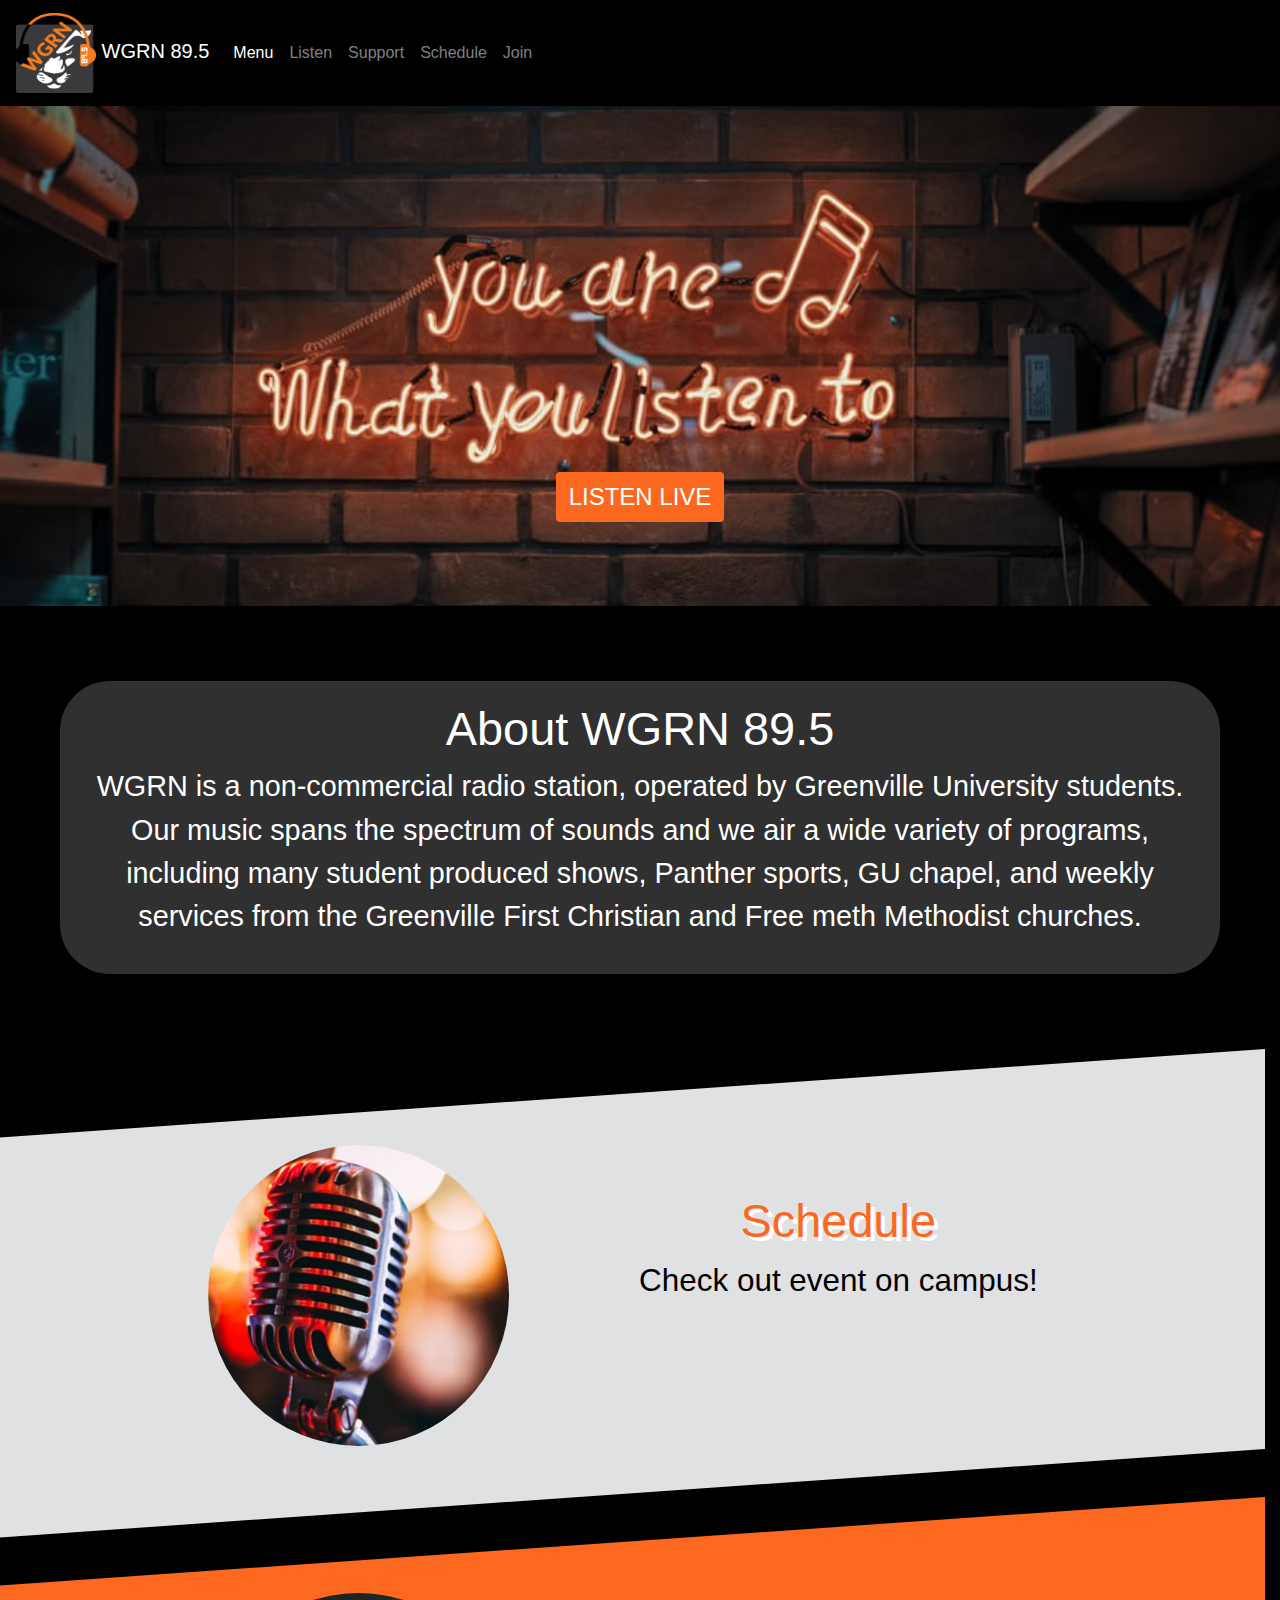
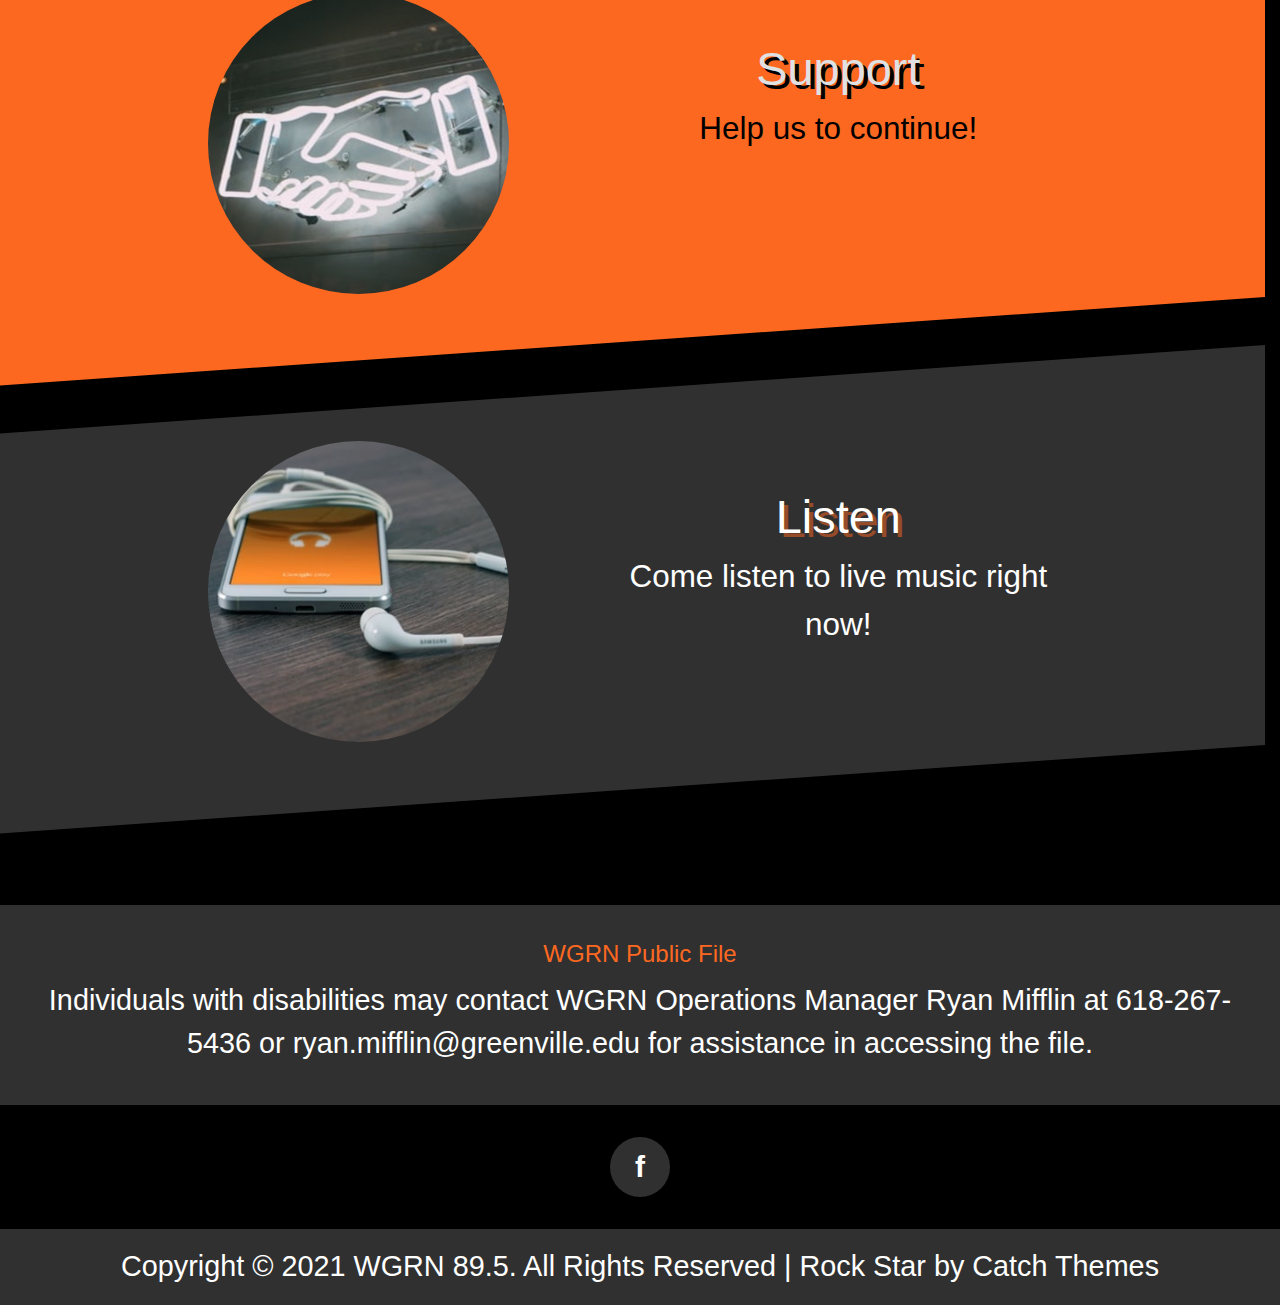
<file: index.html>
<!DOCTYPE html>
<html lang="en" dir="ltr">
  <head>

    <!-- Required meta tags -->
    <meta charset="utf-8">
    <meta name="viewport" content="width=device-width, initial-scale=1, shrink-to-fit=no">

    <!-- Bootstrap CSS -->
    <link rel="stylesheet" href="https://stackpath.bootstrapcdn.com/bootstrap/4.5.2/css/bootstrap.min.css" integrity="sha384-JcKb8q3iqJ61gNV9KGb8thSsNjpSL0n8PARn9HuZOnIxN0hoP+VmmDGMN5t9UJ0Z" crossorigin="anonymous">
    <link rel="stylesheet" href="./main.css">

    <title>WGRN 89.5</title>
  </head>
  <body style="background: black;" class="custom-background">
    <div class="container-fluid p-0">

      <!-- Navbar -->
      <div class="row">
        <div class="col">
          <nav class=" navbar navbar-expand-lg navbar-dark bg-black">
            <a class="navbar-brand" href="index.html"> <img width="80" height="80" src="./images/Logo.png" alt="WRGN 89.5"> WGRN 89.5</a>
            <button class="navbar-toggler" type="button" data-toggle="collapse" data-target="#navbarNavAltMarkup" aria-controls="navbarNavAltMarkup" aria-expanded="false" aria-label="Toggle navigation" style="color:blue;">
              <span class="navbar-toggler-icon"></span>
            </button>
            <div class="collapse navbar-collapse" id="navbarNavAltMarkup">
              <div class="navbar-nav">
                <a class="nav-item text-right nav-link active" href="index.html">Menu <span class="sr-only">(current)</span></a>
                <a class="nav-item text-right nav-link" href="Listen.html">Listen</a>
                <a class="nav-item text-right nav-link" href="Support.html">Support</a>
                <a class="nav-item text-right nav-link" href="Schedule.html">Schedule</a>
                <a class="nav-item text-right nav-link" href="Join.html">Join</a>
              </div>
            </div>
          </nav>
        </div>
      </div>

      <!-- Navbar End -->


      <!-- First Parallax Section -->
      <div class="row">
        <div class="col d-none d-md-block">
          <div class="paral paralsec1">
            <h1 class="display-3"></h1>
            <p class="lead"></p>
            <p class="lead">
              <a type="button" class="btn button-wgrn" href="http://live.wgrn.net:8088/;?icy=http" target="_blank" rel="noopener noreferrer">LISTEN LIVE</a>
            </p>
          </div>
        </div>
      </div>

      <div class="row">
        <div class="col d-block d-md-none text-center">
          <img class="m-0 img-fluid" src="./images/Neon1.jpeg" alt="You are What you listen to">
          <a type="button" class="btn button-wgrn mt-4" href="http://live.wgrn.net:8088/;?icy=http" target="_blank" rel="noopener noreferrer">LISTEN LIVE</a>
        </div>
      </div>
      <!-- First Parallax Section End-->



      <div class="row">
        <div class="col file">
          <h1 class="main-title">About WGRN 89.5</h1>
          <p>WGRN is a non-commercial radio station, operated by Greenville University students. Our music spans the spectrum of sounds and we air a wide variety of programs, including many student produced shows, Panther sports, GU chapel, and weekly services from the Greenville First Christian and Free meth Methodist churches. </p>
        </div>
      </div>


      <!-- 1st catagory -->
        <div class="row justify-content-center mb-5 slantedDivA">
          <div class="col-1">
          </div>
          <div class="col-5 col-lg-4 d-none d-md-block">
            <a href="./Schedule.html">
              <img class="img-fluid image3 rounded-circle mt-5 p-5" src="./images/MicRounded.jpeg" alt="Microphone.">
            </a>
          </div>
          <div class="col-8 col-sm-5 text-center mt-5 p-5">
            <a href="./Schedule.html">
              <h1 class="sub-title mt-2 mt-sm-5" >Schedule</h1>
            </a>
            <center><p class="sub-font1" >Check out event on campus!</p></center>
          </div>
          <div class="col-1">
          </div>
        </div>

      <!-- 2nd catagory -->
        <div class="row justify-content-center mb-5 slantedDivB">
          <div class="col-1">
          </div>
          <div class="col-5  col-lg-4 d-none d-md-block">
            <a href="./Support.html">
              <img class="img-fluid image3 rounded-circle mt-5 p-5" src="./images/Neon3Rounded.jpeg" alt="Neon sign of Shaking Hands.">
            </a>
          </div>
          <div class="col-8 col-sm-5 text-center mt-5 p-5">
            <a href="./Support.html">
              <h1 class="sub-title2 mt-2 mt-sm-5" >Support</h1>
            </a>
            <center><p class="sub-font1" >Help us to continue!</p></center>
          </div>
          <div class="col-1">
          </div>
        </div>

        <!-- 3rd catagory -->
        <div class="row justify-content-center mb-5 slantedDivC ">
          <div class="col-1">
          </div>
          <div class="col-5 col-lg-4 d-none d-md-block">
            <a href="./Listen.html">
              <img class="img-fluid image3 rounded-circle mt-5 p-5" src="./images/listen2Rounded.jpeg" alt="A phone with headphones.">
            </a>
          </div>
          <div class="col-8 col-sm-5 text-center mt-5 p-5">
            <a href="./Listen.html">
              <h1 class="sub-title3 mt-2 mt-sm-5" >Listen</h1>
            </a>
            <center><p class="sub-font2" >Come listen to live music right now!</p></center>
          </div>
          <div class="col-1">
          </div>
        </div>



        <!-- Space -->
        <div class="row">  <p> </p>
        </div>
        <div class="row">
          <p> </p>
        </div>
        <div class="row">
          <p> </p>
        </div>
        <div class="row">
          <p> </p>
        </div>
        <div class="row">
          <p> </p>
        </div>
        <div class="row">
          <p> </p>
        </div>
        <div class="row">
          <p> </p>
        </div>





      <!-- Public Files -->
      <div class="row my-card">
        <div class="col text-center m-4">
          <a type="button" class="btn button-PublicFiles" href="https://publicfiles.fcc.gov/fm-profile/wgrn" target="_blank" rel="noopener noreferrer">WGRN Public File</a>
          <p>Individuals with disabilities may contact WGRN Operations Manager Ryan Mifflin at 618-267-5436 or ryan.mifflin@greenville.edu for assistance in accessing the file.</p>
        </div>
      </div>
      <!-- Public Files End -->


      <!-- Widgets -->
      <div class="row m-2">
        <p> </p>
      </div>
      <div class="row">
        <div class="col text-center">
          <a type="button" class="btn btn-wigget rounded-circle btn:focus" href="https://www.facebook.com/wgrn895/" target="_blank" rel="noopener noreferrer">f</a>
        </div>
      </div>
      <div class="row">
        <p> </p>
      </div>

      <!-- Widgets End -->



      <!-- Closing Bar -->
      <div class="row my-card mt-3">
        <div class="col text-center">
          <p> </p>
          <p>Copyright © 2021 WGRN 89.5. All Rights Reserved | Rock Star by Catch Themes</p>
        </div>
      </div>

      <!-- Closing Bar End -->

</div>





    <!-- Optional JavaScript -->
    <!-- jQuery first, then Popper.js, then Bootstrap JS -->
    <script src="https://code.jquery.com/jquery-3.5.1.slim.min.js" integrity="sha384-DfXdz2htPH0lsSSs5nCTpuj/zy4C+OGpamoFVy38MVBnE+IbbVYUew+OrCXaRkfj" crossorigin="anonymous"></script>
    <script src="https://cdn.jsdelivr.net/npm/popper.js@1.16.1/dist/umd/popper.min.js" integrity="sha384-9/reFTGAW83EW2RDu2S0VKaIzap3H66lZH81PoYlFhbGU+6BZp6G7niu735Sk7lN" crossorigin="anonymous"></script>
    <script src="https://stackpath.bootstrapcdn.com/bootstrap/4.5.2/js/bootstrap.min.js" integrity="sha384-B4gt1jrGC7Jh4AgTPSdUtOBvfO8shuf57BaghqFfPlYxofvL8/KUEfYiJOMMV+rV" crossorigin="anonymous"></script>
  </body>
</html>
</file>
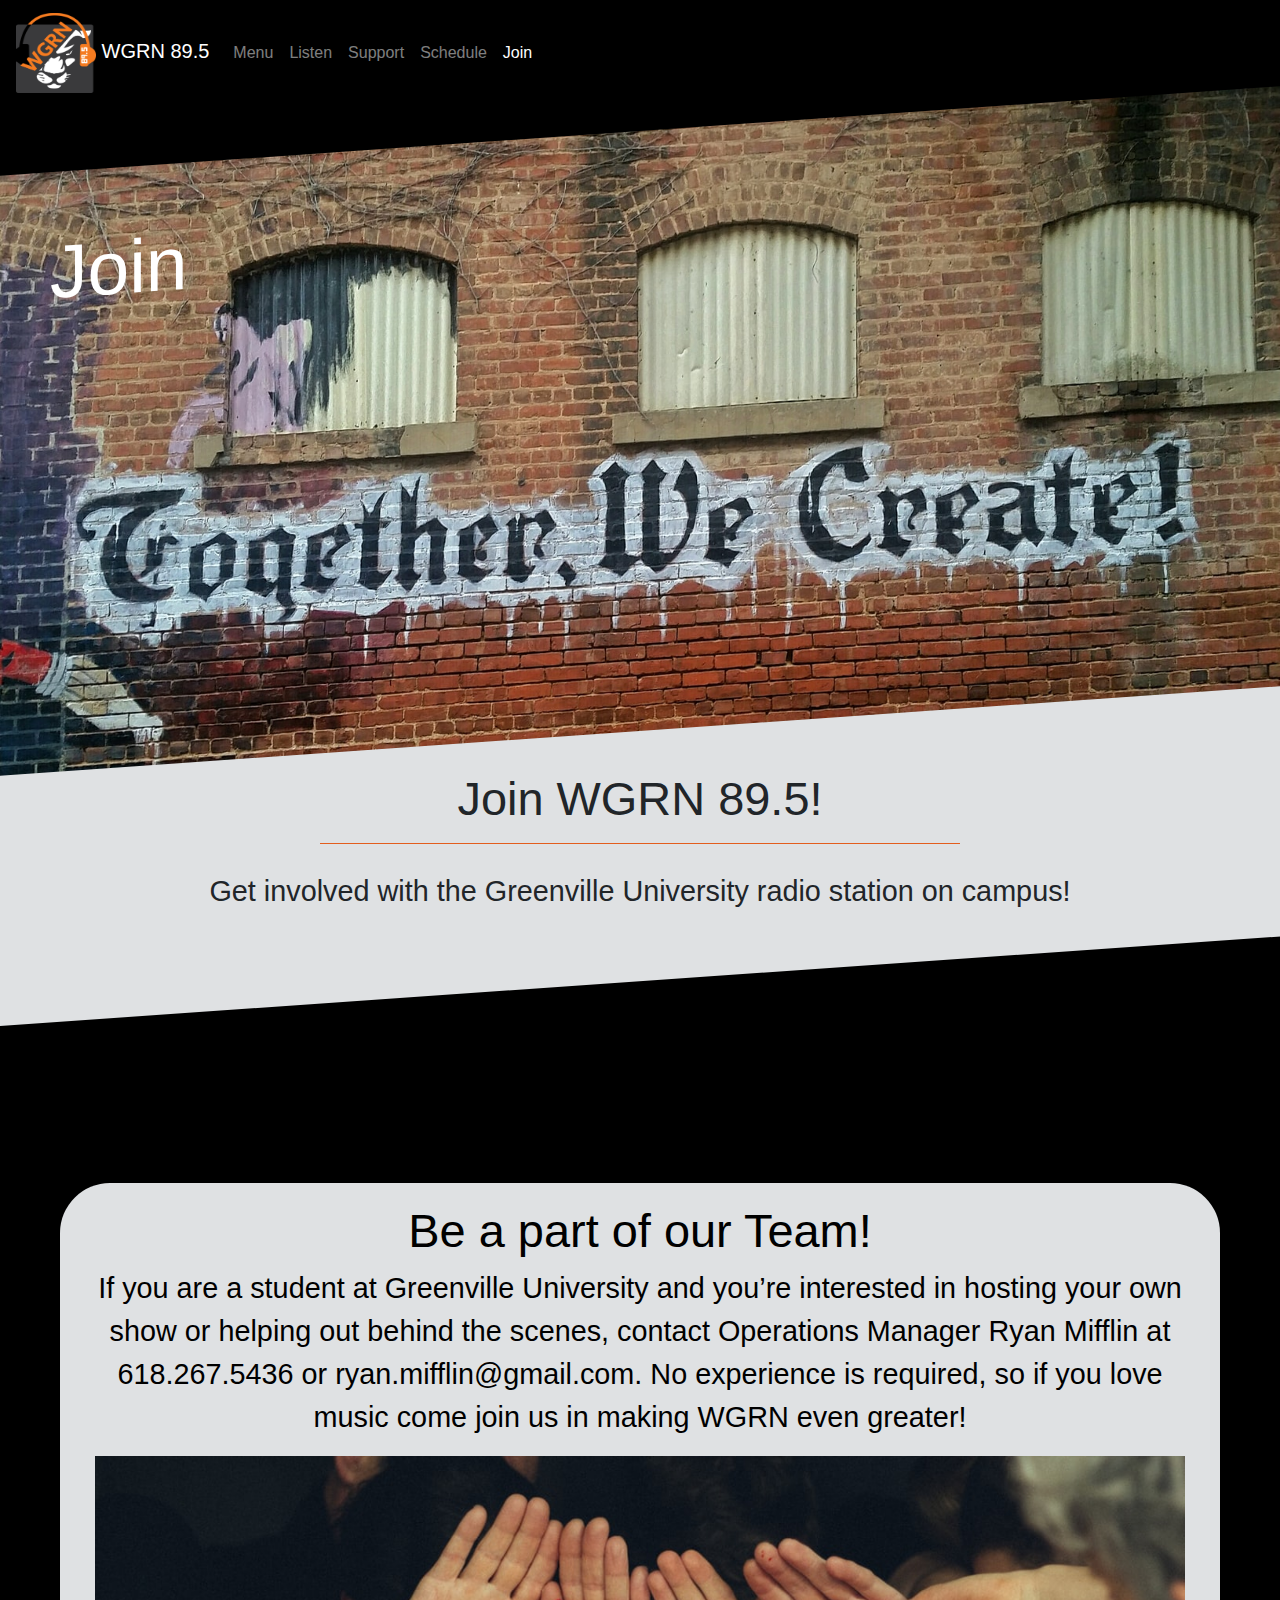
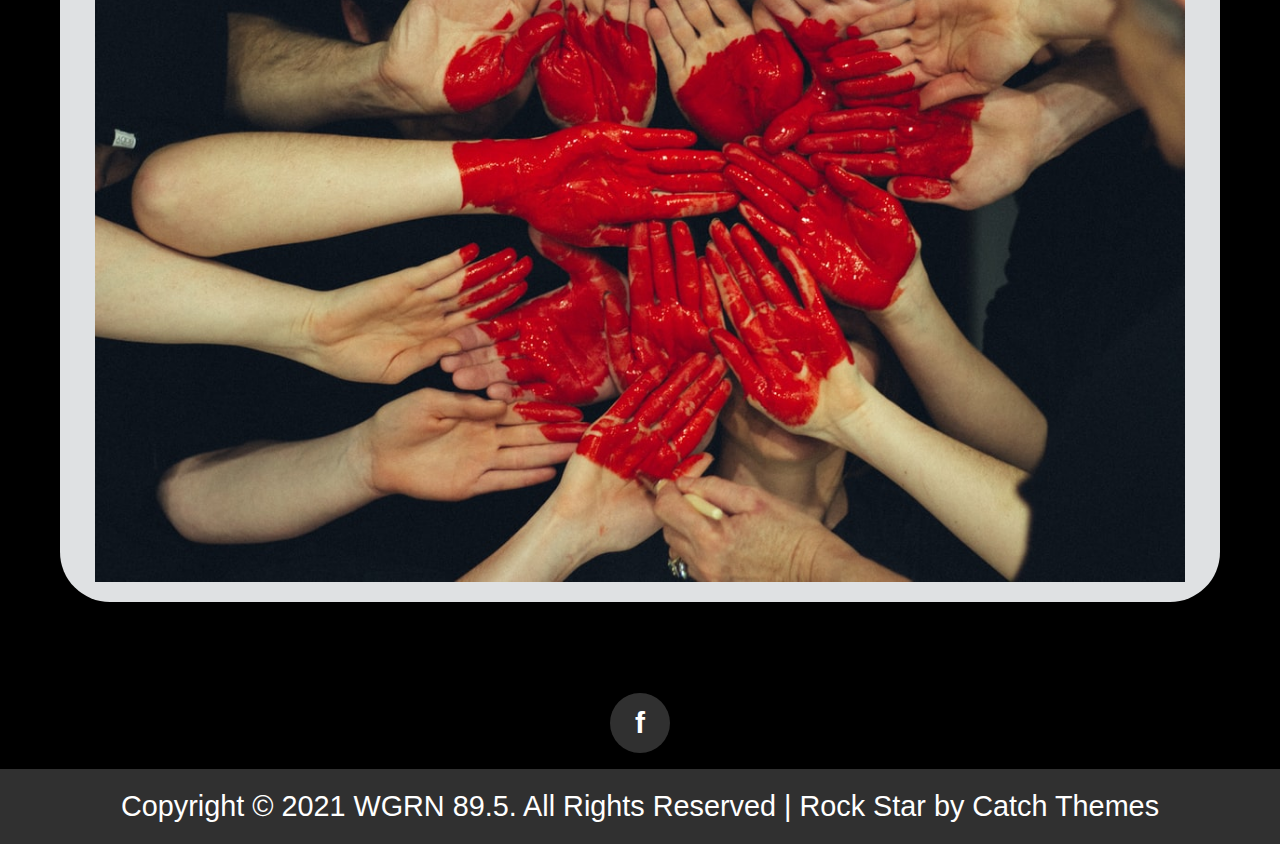
<file: Join.html>
<!DOCTYPE html>
<html lang="en" dir="ltr">
  <head>

    <!-- Required meta tags -->
    <meta charset="utf-8">
    <meta name="viewport" content="width=device-width, initial-scale=1, shrink-to-fit=no">

    <!-- Bootstrap CSS -->
    <link rel="stylesheet" href="https://stackpath.bootstrapcdn.com/bootstrap/4.5.2/css/bootstrap.min.css" integrity="sha384-JcKb8q3iqJ61gNV9KGb8thSsNjpSL0n8PARn9HuZOnIxN0hoP+VmmDGMN5t9UJ0Z" crossorigin="anonymous">
    <link rel="stylesheet" href="./main.css">

    <title>WGRN 89.5</title>
  </head>
  <body style="background:;" class="custom-background custom">
    <div class="container-fluid p-0">

    <!-- Navbar -->
        <div class="row">
          <div class="col">
            <nav class=" navbar navbar-expand-lg navbar-dark bg-black">
            <a class="navbar-brand" href="index.html"> <img width="80" height="80" src="./images/Logo.png" alt="WRGN 89.5"> WGRN 89.5</a>
            <button class="navbar-toggler" type="button" data-toggle="collapse" data-target="#navbarNavAltMarkup" aria-controls="navbarNavAltMarkup" aria-expanded="false" aria-label="Toggle navigation" style="color:blue;">
              <span class="navbar-toggler-icon"></span>
            </button>
            <div class="collapse navbar-collapse" id="navbarNavAltMarkup">
              <div class="navbar-nav">
                <a class="nav-item text-right nav-link" href="index.html">Menu <span class="sr-only">(current)</span></a>
                <a class="nav-item text-right nav-link" href="Listen.html">Listen</a>
                <a class="nav-item text-right nav-link" href="Support.html">Support</a>
                <a class="nav-item text-right nav-link" href="Schedule.html">Schedule</a>
                <a class="nav-item text-right nav-link active" href="Join.html">Join</a>
              </div>
            </div>
          </nav>
        </div>
      </div>

    <!-- Navbar End -->

    <!-- Second Parallax Section -->
    <div class="row">
      <div class="col d-none d-sm-block">
        <div class="paral4 paralsec4">
          <h1 style="color:white">Join</h1>
        </div>
      </div>
    </div>

    <div class="row">
      <div class="col d-block d-sm-none">
        <img class="m-0 img-fluid" src="./images/Join3.jpeg" alt="Together We Create!">
        <h1 class="carousel-caption h2">Join</h1>
      </div>
    </div>
    <!-- Second Parallax Section End-->



    <div class="row">
      <div class="col slantedDivD">
        <br>
        <p> </p>
        <center><h2 class="mt-3 main-title">Join WGRN 89.5!</h2></center>
        <hr style="width:50%", size="3", color=#FD6821>
        <center><p class="p1 m-3">Get involved with the Greenville University radio station on campus!</p></center>
        <br>
        <br>
        <br>
        <br>
        <br>
      </div>

    </div>
    <br>
    <br>

    <div class="row">
      <div class="col file4">
        <div class="col">
        <h1 class="main-title">Be a part of our Team!</h1>
        <p>If you are a student at Greenville University and you’re interested in hosting your own show or helping out behind the scenes, contact Operations Manager Ryan Mifflin at 618.267.5436 or ryan.mifflin@gmail.com.
          No experience is required, so if you love music come join us in making WGRN even greater!</p>
        </div>
        <div class="col image-fluid">
          <img class="image4" src="./images/Join4.jpeg" alt="Hands forming a heart.">
        </div>
      </div>
    </div>



    <!-- Widgets -->
      <div class="row">
        <p> </p>
      </div>
      <div class="row">
        <div class="col text-center">
          <a type="button" class="btn btn-wigget rounded-circle btn:focus" href="https://www.facebook.com/wgrn895/" target="_blank" rel="noopener noreferrer">f</a>
        </div>
      </div>
      <div class="row">
        <p> </p>
      </div>

    <!-- Widgets End -->



    <!-- Closing Bar -->
      <div class="row my-card">
        <div class="col text-center">
          <p> </p>
          <p>Copyright © 2021 WGRN 89.5. All Rights Reserved | Rock Star by Catch Themes</p>
        </div>
      </div>

    <!-- Closing Bar End -->


    <!-- Optional JavaScript -->
    <!-- jQuery first, then Popper.js, then Bootstrap JS -->
    <script src="https://code.jquery.com/jquery-3.5.1.slim.min.js" integrity="sha384-DfXdz2htPH0lsSSs5nCTpuj/zy4C+OGpamoFVy38MVBnE+IbbVYUew+OrCXaRkfj" crossorigin="anonymous"></script>
    <script src="https://cdn.jsdelivr.net/npm/popper.js@1.16.1/dist/umd/popper.min.js" integrity="sha384-9/reFTGAW83EW2RDu2S0VKaIzap3H66lZH81PoYlFhbGU+6BZp6G7niu735Sk7lN" crossorigin="anonymous"></script>
    <script src="https://stackpath.bootstrapcdn.com/bootstrap/4.5.2/js/bootstrap.min.js" integrity="sha384-B4gt1jrGC7Jh4AgTPSdUtOBvfO8shuf57BaghqFfPlYxofvL8/KUEfYiJOMMV+rV" crossorigin="anonymous"></script>
  </body>
</html>
</file>
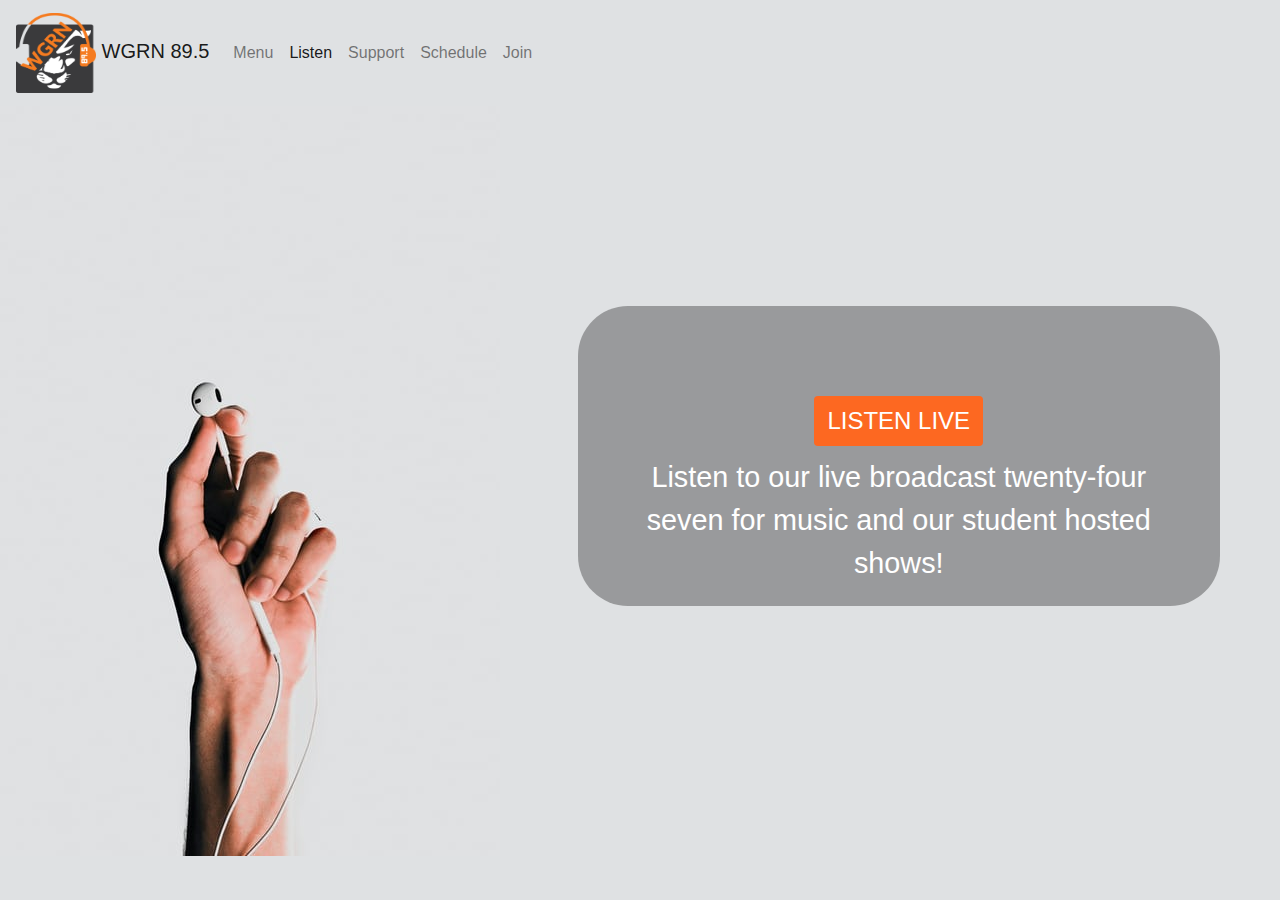
<file: Listen.html>
<!DOCTYPE html>
<html lang="en" dir="ltr">
  <head>

    <!-- Required meta tags -->
    <meta charset="utf-8">
    <meta name="viewport" content="width=device-width, initial-scale=1, shrink-to-fit=no">

    <!-- Bootstrap CSS -->
    <link rel="stylesheet" href="https://stackpath.bootstrapcdn.com/bootstrap/4.5.2/css/bootstrap.min.css" integrity="sha384-JcKb8q3iqJ61gNV9KGb8thSsNjpSL0n8PARn9HuZOnIxN0hoP+VmmDGMN5t9UJ0Z" crossorigin="anonymous">
    <link rel="stylesheet" href="./main.css">

    <title>WGRN 89.5</title>
  </head>
  <body style="background-color:#dfe1e3;">
  <!-- background-image: url(./images/listen1.jpeg); background-repeat:no-repeat; background-attachment:fixed; background-size:cover;"> -->
  <!-- "background:;" class="custom-background"> -->
    <div class="container-fluid p-0">



        <!-- Navbar -->
            <div class="row">
              <div class="col">
                <nav class=" navbar navbar-expand-lg navbar-light bg-Listen"  style="background-color:#dfe1e3; text-color:#FF6821;">
                <a class="navbar-brand" href="index.html"> <img width="80" height="80" src="./images/Logo.png" alt="WRGN 89.5"> WGRN 89.5</a>
                <button class="navbar-toggler" type="button" data-toggle="collapse" data-target="#navbarNavAltMarkup" aria-controls="navbarNavAltMarkup" aria-expanded="false" aria-label="Toggle navigation" style="color:blue;">
                  <span class="navbar-toggler-icon"></span>
                </button>
                <div class="collapse navbar-collapse" id="navbarNavAltMarkup">
                  <div class="navbar-nav">
                    <a class="nav-item text-right nav-link" href="index.html">Menu <span class="sr-only">(current)</span></a>
                    <a class="nav-item text-right nav-link active" href="Listen.html">Listen</a>
                    <a class="nav-item text-right nav-link" href="Support.html">Support</a>
                    <a class="nav-item text-right nav-link" href="Schedule.html">Schedule</a>
                    <a class="nav-item text-right nav-link" href="Join.html">Join</a>
                  </div>
                </div>
              </nav>
            </div>
          </div>
        <!-- Navbar End -->

        <div class="row">
          <div class="col file3 d-block d-md-none">
            <a type="button" class="btn button-listen" href="http://live.wgrn.net:8088/;?icy=http" target="_blank" rel="noopener noreferrer">LISTEN LIVE</a>
            <p class="p1">Listen to our live broadcast twenty-four seven for music and our student hosted shows!</p>
          </div>
          <div class="col d-block d-md-none text-center">
            <img class="image-fluid" src="./images/listen1 copy.jpeg" alt="A hand holding headphones.">
          </div>
        </div>



        <div class="row">
          <div class="col d-none d-md-block">
            <img class="image-fluid" src="./images/listen1.jpeg" alt="A hand holding headphones.">
          </div>
          <div class="col file2 d-none d-md-block">
            <a type="button" class="btn button-wgrn" href="http://live.wgrn.net:8088/;?icy=http" target="_blank" rel="noopener noreferrer">LISTEN LIVE</a>
            <p class="p1">Listen to our live broadcast twenty-four seven for music and our student hosted shows!</p>
          </div>
        </div>


    <!-- Optional JavaScript -->
    <!-- jQuery first, then Popper.js, then Bootstrap JS -->
    <script src="https://code.jquery.com/jquery-3.5.1.slim.min.js" integrity="sha384-DfXdz2htPH0lsSSs5nCTpuj/zy4C+OGpamoFVy38MVBnE+IbbVYUew+OrCXaRkfj" crossorigin="anonymous"></script>
    <script src="https://cdn.jsdelivr.net/npm/popper.js@1.16.1/dist/umd/popper.min.js" integrity="sha384-9/reFTGAW83EW2RDu2S0VKaIzap3H66lZH81PoYlFhbGU+6BZp6G7niu735Sk7lN" crossorigin="anonymous"></script>
    <script src="https://stackpath.bootstrapcdn.com/bootstrap/4.5.2/js/bootstrap.min.js" integrity="sha384-B4gt1jrGC7Jh4AgTPSdUtOBvfO8shuf57BaghqFfPlYxofvL8/KUEfYiJOMMV+rV" crossorigin="anonymous"></script>
  </body>
</html>
</file>
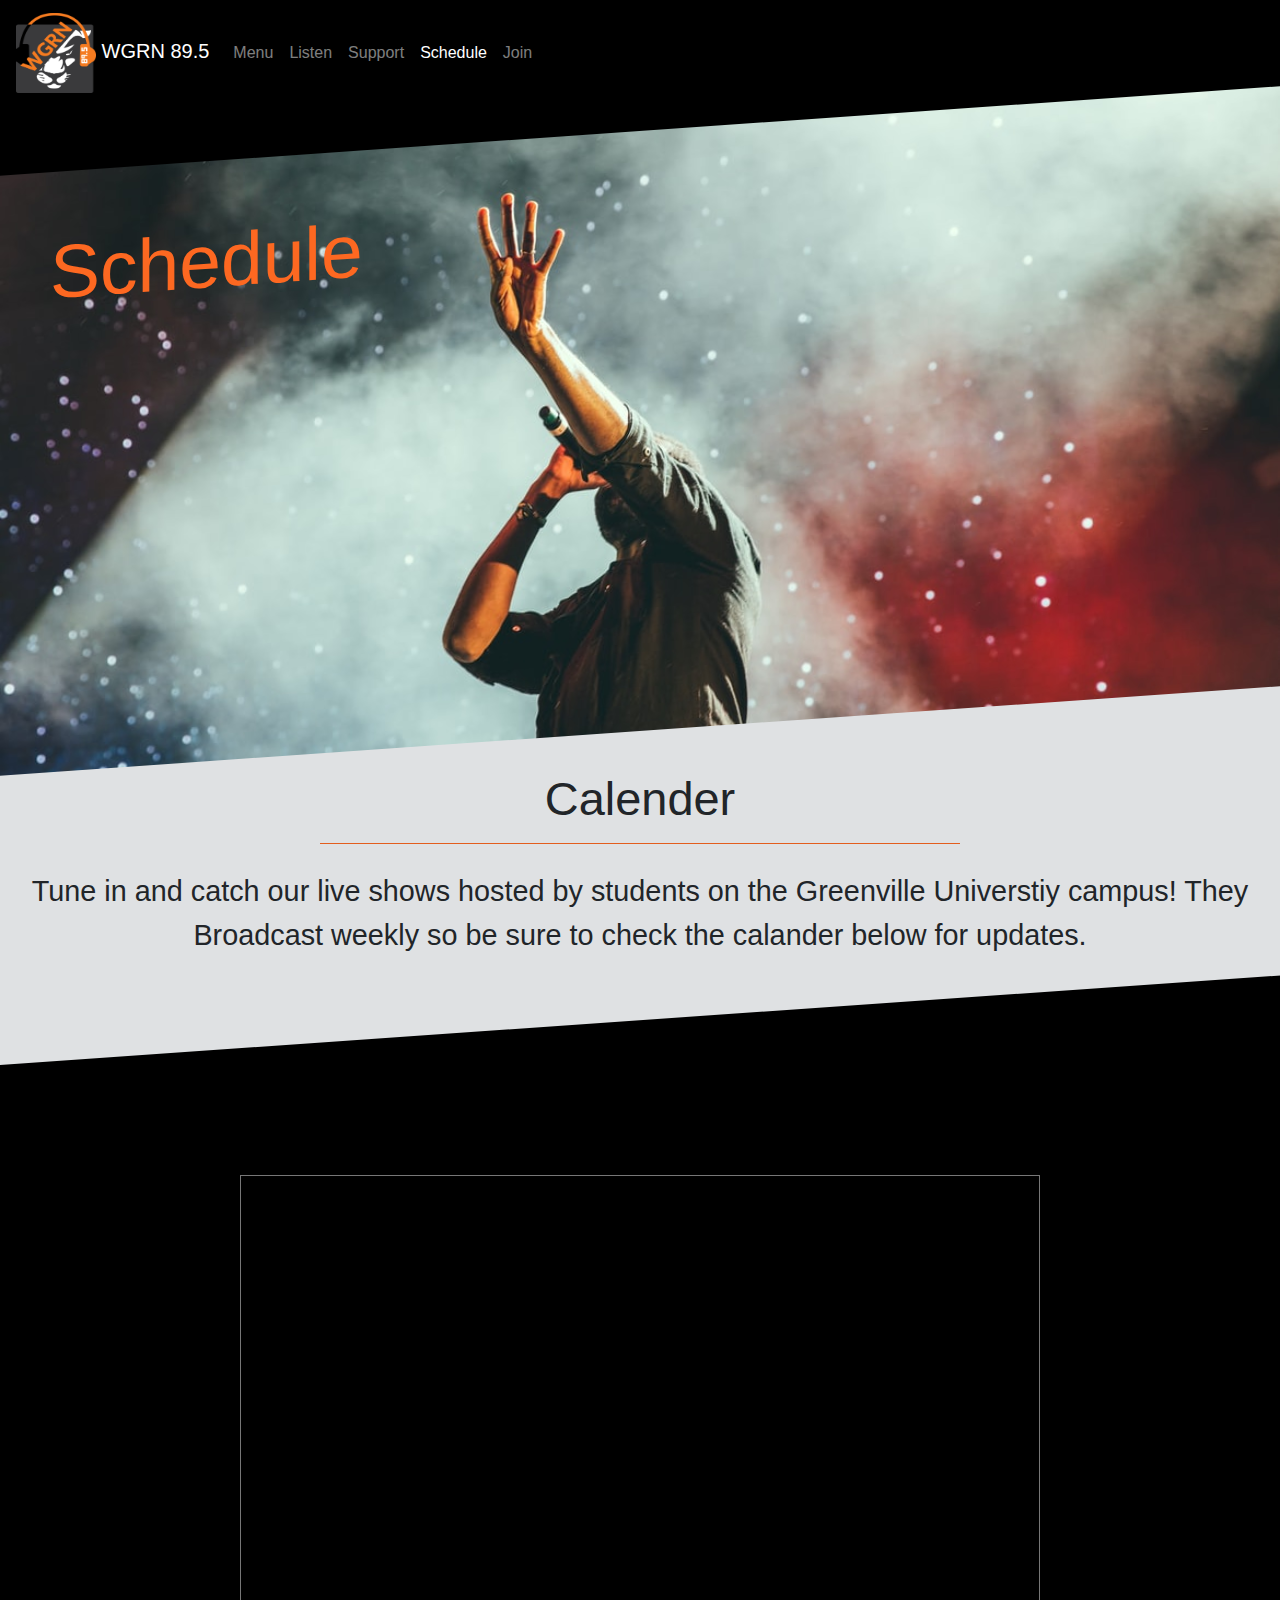
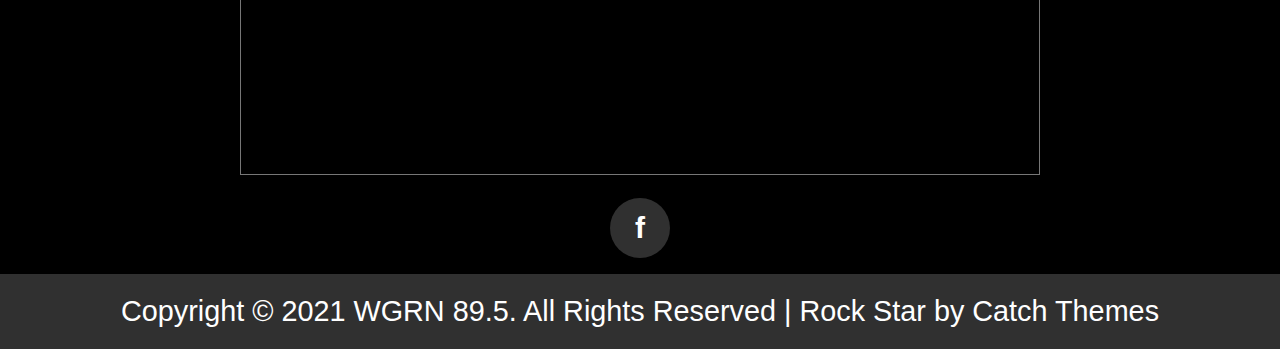
<file: Schedule.html>
<!DOCTYPE html>
<html lang="en" dir="ltr">
  <head>

    <!-- Required meta tags -->
    <meta charset="utf-8">
    <meta name="viewport" content="width=device-width, initial-scale=1, shrink-to-fit=no">

    <!-- Bootstrap CSS -->
    <link rel="stylesheet" href="https://stackpath.bootstrapcdn.com/bootstrap/4.5.2/css/bootstrap.min.css" integrity="sha384-JcKb8q3iqJ61gNV9KGb8thSsNjpSL0n8PARn9HuZOnIxN0hoP+VmmDGMN5t9UJ0Z" crossorigin="anonymous">
    <link rel="stylesheet" href="./main.css">

    <title>WGRN 89.5</title>
  </head>
  <body style="background:;" class="custom-background">


        <!-- Navbar -->
            <div class="row">
              <div class="col">
                <nav class=" navbar navbar-expand-lg navbar-dark bg-black">
                <a class="navbar-brand" href="index.html"> <img width="80" height="80" src="./images/Logo.png" alt="WRGN 89.5"> WGRN 89.5</a>
                <button class="navbar-toggler" type="button" data-toggle="collapse" data-target="#navbarNavAltMarkup" aria-controls="navbarNavAltMarkup" aria-expanded="false" aria-label="Toggle navigation" style="color:blue;">
                  <span class="navbar-toggler-icon"></span>
                </button>
                <div class="collapse navbar-collapse" id="navbarNavAltMarkup">
                  <div class="navbar-nav">
                    <a class="nav-item text-right nav-link" href="index.html">Menu <span class="sr-only">(current)</span></a>
                    <a class="nav-item text-right nav-link" href="Listen.html">Listen</a>
                    <a class="nav-item text-right nav-link" href="Support.html">Support</a>
                    <a class="nav-item text-right nav-link active" href="Schedule.html">Schedule</a>
                    <a class="nav-item text-right nav-link" href="Join.html">Join</a>
                  </div>
                </div>
              </nav>
            </div>
          </div>
        <!-- Navbar End -->

        <!-- Third Parallax Section -->
        <div class="row">
          <div class="col d-none d-sm-block">
            <div class="paral3 paralsec3">
              <h1 style="color:#FD6821">Schedule</h1>
            </div>
          </div>
        </div>

        <div class="row">
          <div class="col d-block d-sm-none text-center">
            <img class="m-0 img-fluid" src="./images/Events2.jpeg" alt="A man singing into a microphone.">
            <h1 class="carousel-caption h1">Schedule</h1>
          </div>
        </div>
        <!-- Third Parallax Section End-->

        <div class="row">
          <div class="col slantedDivD">
            <br>
            <p> </p>
            <center><h2 class="mt-3 main-title">Calender</h2></center>
            <hr style="width:50%", size="3", color=#FD6821>
            <center><p class="p1 m-3">Tune in and catch our live shows hosted by students on the Greenville Universtiy campus! They Broadcast weekly so be sure to check the calander below for updates. </p></center>
            <br>
            <br>
            <br>
            <br>
            <br>
          </div>

        </div>
        <br>
        <br>
        <br>

        <!-- Calender -->
        <div class="row d-none d-sm-block">
          <center><iframe src="https://calendar.google.com/calendar/embed?height=600&wkst=1&bgcolor=%23F09300&ctz=America%2FChicago&showPrint=0&showTitle=0&src=ODk1d2dybkBnbWFpbC5jb20&color=%23039BE5" style="border:solid 1px #777" width="800" height="600" frameborder="0" scrolling="no"></iframe></center>
        </div>


        <div class="row justify-content-center d-md-none">
          <center><iframe src="https://calendar.google.com/calendar/embed?height=500&wkst=1&bgcolor=%23F09300&ctz=America%2FChicago&showPrint=0&showTitle=0&mode=AGENDA&src=ODk1d2dybkBnbWFpbC5jb20&color=%23039BE5" style="border:solid 1px #777" width="250" height="500" frameborder="0" scrolling="no"></iframe></center>
        </div>
        
        <!-- Calender End -->



        <!-- Calender -->
        <!-- <div class="row m-5">
          <div class="col-4 d-none d-md-block mb-5">
            <div class="card text-center h-100">
              <img class="card-image-top img-fluid" src="./images/Events1.jpeg" alt="Mic stand and headphones in a room with posters on the wall.">
              <div class="card-body">
                <h6 class="card-title text-center main-title">Calendar:</h6>
                <hr style=, size="3", color=#FD6821>
                <h3 class="card-text p1">Tune in and catch our live shows hosted by students on campus that Broadcast weekly. </h3> -->
                <!-- <h5 class="card-text">Some Show names here?<h5> -->
              <!-- </div>
              </div>
          </div> -->

          <!-- <div class="col-6 d-none d-md-block mr-0">
            <iframe src="https://calendar.google.com/calendar/embed?height=600&wkst=1&bgcolor=%23F09300&ctz=America%2FChicago&showPrint=0&showTitle=0&src=ODk1d2dybkBnbWFpbC5jb20&color=%23039BE5" style="border:solid 1px #777" width="800" height="600" frameborder="0" scrolling="no"></iframe>
          </div>

        <div class="row mb-5">
          <div class="col d-md-none">
            <center><iframe src="https://calendar.google.com/calendar/embed?height=500&wkst=1&bgcolor=%23F09300&ctz=America%2FChicago&showPrint=0&showTitle=0&mode=AGENDA&src=ODk1d2dybkBnbWFpbC5jb20&color=%23039BE5" style="border:solid 1px #777" width="250" height="500" frameborder="0" scrolling="no"></iframe></center>
          </div>
        </div> -->


        <!-- <div class="col d-block d-md-none">
          <div class="card text-center h-100">
            <img class="card-image-top img-fluid" src="./images/Events1.jpeg" alt="Mic stand and headphones in a room with posters on the wall.">
            <div class="card-body">
              <h6 class="card-title text-center main-title">Calendar:</h6>
              <hr style=, size="3", color=#FD6821>
              <h3 class="card-text p1">Tune in and catch our live shows hosted by students on campus that Broadcast weekly. </h3> -->
              <!-- <h5 class="card-text">Some Show names here?<h5> -->
            <!-- </div>
          </div>
        </div>
      </div> -->
        <!-- Calender End -->

<!--
        <div class="row">
          <p> </p>
        </div> -->

        <!-- Card 1 -->
        <!-- <div class="row justify-content-center m-1 m-sm-5">
          <div class="col-lg-4 mb-4 mb-lg-0">
            <div class="card text-center h-100">
              <img class="card-image-top img-fluid" src="./images/Events3.jpeg" alt="Concert.">
              <div class="card-body">
              <h6 class="card-title text-center main-title">Homecoming & Inauguration</h6>
              <hr style=, size="3", color=#FD6821>
              <h3 class="card-text p1">Parade, block party, concerts, and more!</h3>
              <h5 class="card-text">The Alumni Association of Greenville University welcomes you to our Homecoming/Inauguration events there are various events available throughout the weekend!</h5>
              <h6 class="card-text">Thursday Oct. 29th-31st</h6>
              </div>
              </div>
            </div> -->

          <!-- Card 2 -->
          <!-- <div class="col-lg-4 mb-4 mb-lg-0 m-0">
            <div class="card text-center h-100">
              <img class="card-image-top img-fluid" src="./images/Events6.jpeg" alt="Jack-o-lantern.">
              <div class="card-body">
                <h6 class="card-title text-center main-title">WGRN's Halloween Bash</h6>
                <hr style=, size="3", color=#FD6821>
                <h3 class="card-text p1">Have a Screaming good time!</h3>
                <h5 class="card-text">Join us for music, deserts and appetizers, and a costume contest with prizes! This is also a great chance to meet the WGRN staff!<h5>
                <h6 class="card-text">Thursday Oct. 24th from 7-8pm</h6>
              </div>
            </div>
          </div> -->



        <!-- Card 3 -->
        <!-- <div class="col-lg-4 mb-4 mb-md-0">
          <div class="card text-center h-100">
            <img class="card-image-top img-fluid" src="./images/Events1.jpeg" alt="Mic stand and headphones in a room with posters on the wall.">
            <div class="card-body">
              <h6 class="card-title text-center main-title">Another Cool Event!</h6>
              <hr style=, size="3", color=#FD6821>
              <h3 class="card-text p1">Lots of fun stuff happening! No Really!</h3>
              <h5 class="card-text">Totally a real event that is happening with lots of real information on it. Super fun! Don't miss out on the great event!<h5>
              <h6 class="card-text">Funday Oct. 34th from 13-14pm</h6>
            </div>
          </div>
        </div>
          </div> -->



        <!-- Widgets -->
          <div class="row">
            <p> </p>
          </div>
          <div class="row">
            <div class="col text-center">
              <a type="button" class="btn btn-wigget rounded-circle btn:focus" href="https://www.facebook.com/wgrn895/" target="_blank" rel="noopener noreferrer">f</a>
            </div>
          </div>
          <div class="row">
            <p> </p>
          </div>

        <!-- Widgets End -->



        <!-- Closing Bar -->
          <div class="row my-card">
            <div class="col text-center">
              <p> </p>
              <p>Copyright © 2021 WGRN 89.5. All Rights Reserved | Rock Star by Catch Themes</p>
            </div>
          </div>

        <!-- Closing Bar End -->


    <!-- Optional JavaScript -->
    <!-- jQuery first, then Popper.js, then Bootstrap JS -->
    <script src="https://code.jquery.com/jquery-3.5.1.slim.min.js" integrity="sha384-DfXdz2htPH0lsSSs5nCTpuj/zy4C+OGpamoFVy38MVBnE+IbbVYUew+OrCXaRkfj" crossorigin="anonymous"></script>
    <script src="https://cdn.jsdelivr.net/npm/popper.js@1.16.1/dist/umd/popper.min.js" integrity="sha384-9/reFTGAW83EW2RDu2S0VKaIzap3H66lZH81PoYlFhbGU+6BZp6G7niu735Sk7lN" crossorigin="anonymous"></script>
    <script src="https://stackpath.bootstrapcdn.com/bootstrap/4.5.2/js/bootstrap.min.js" integrity="sha384-B4gt1jrGC7Jh4AgTPSdUtOBvfO8shuf57BaghqFfPlYxofvL8/KUEfYiJOMMV+rV" crossorigin="anonymous"></script>
  </body>
</html>
</file>
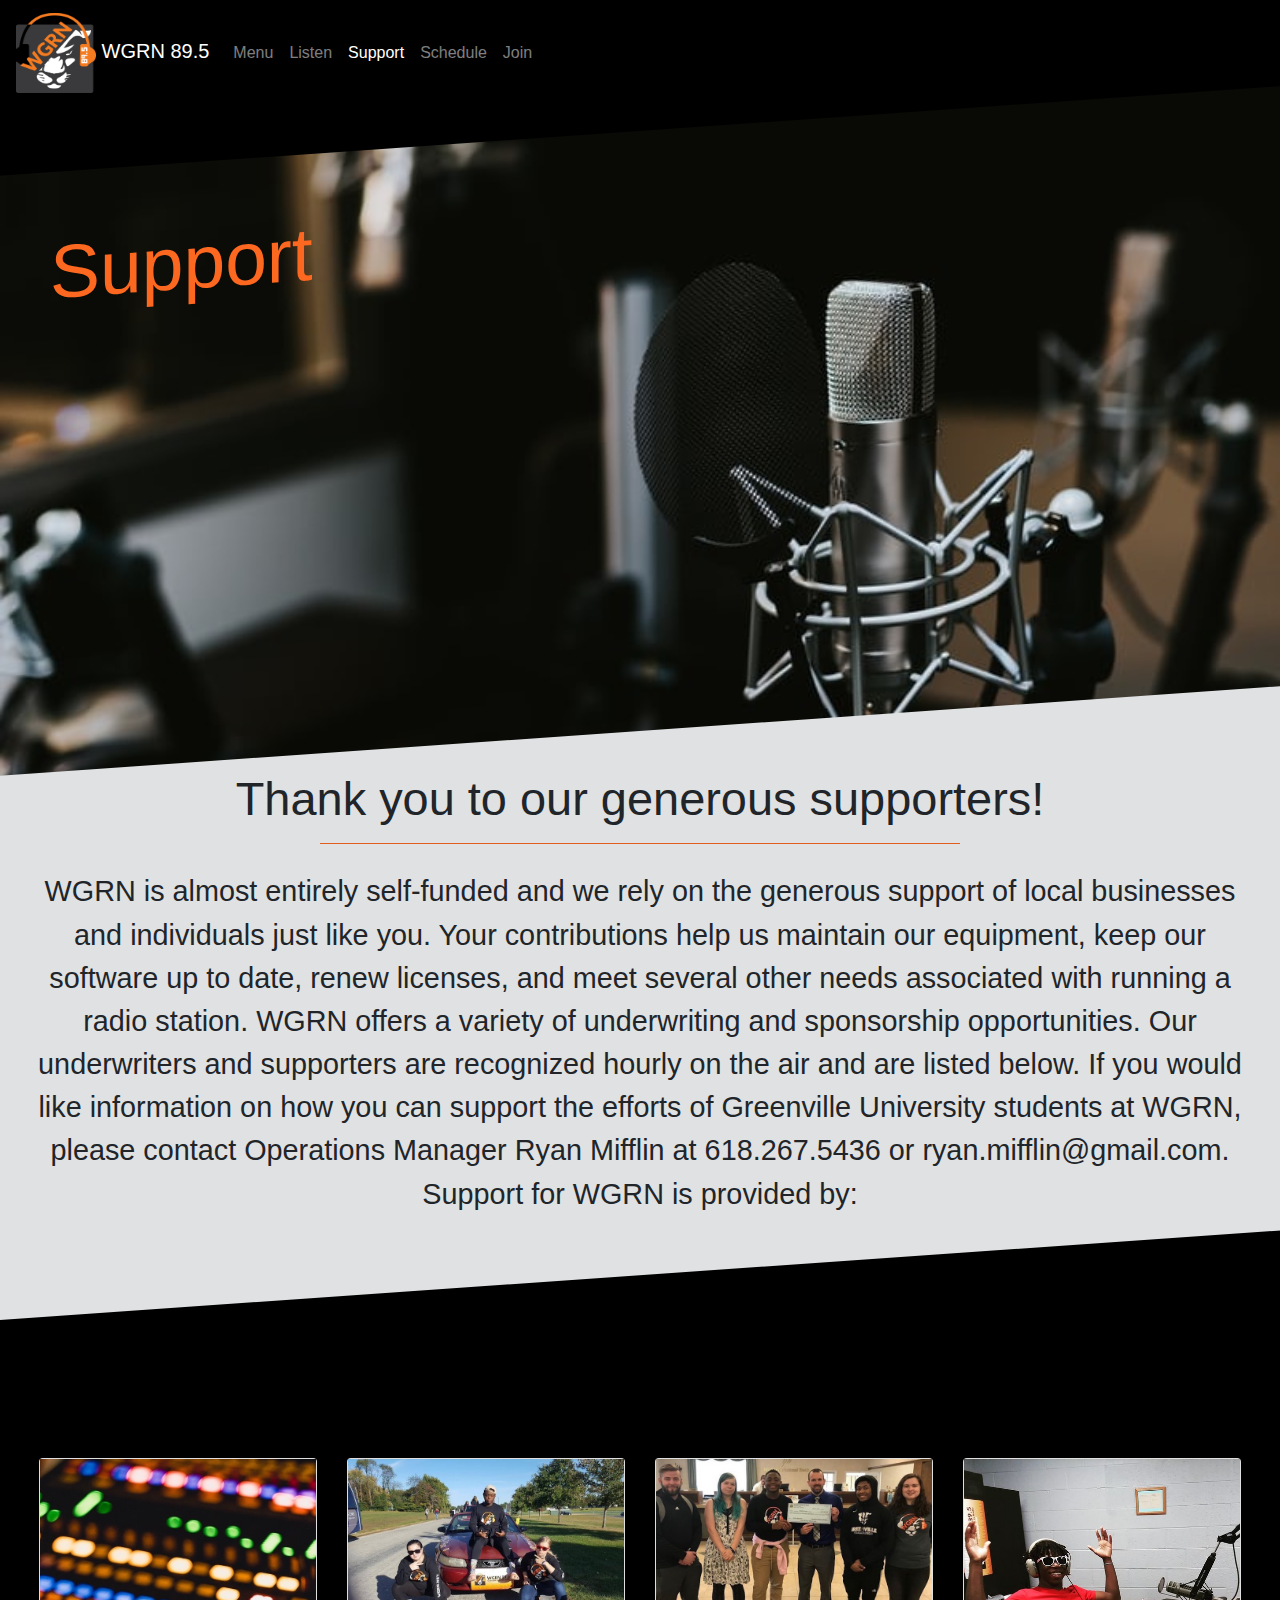
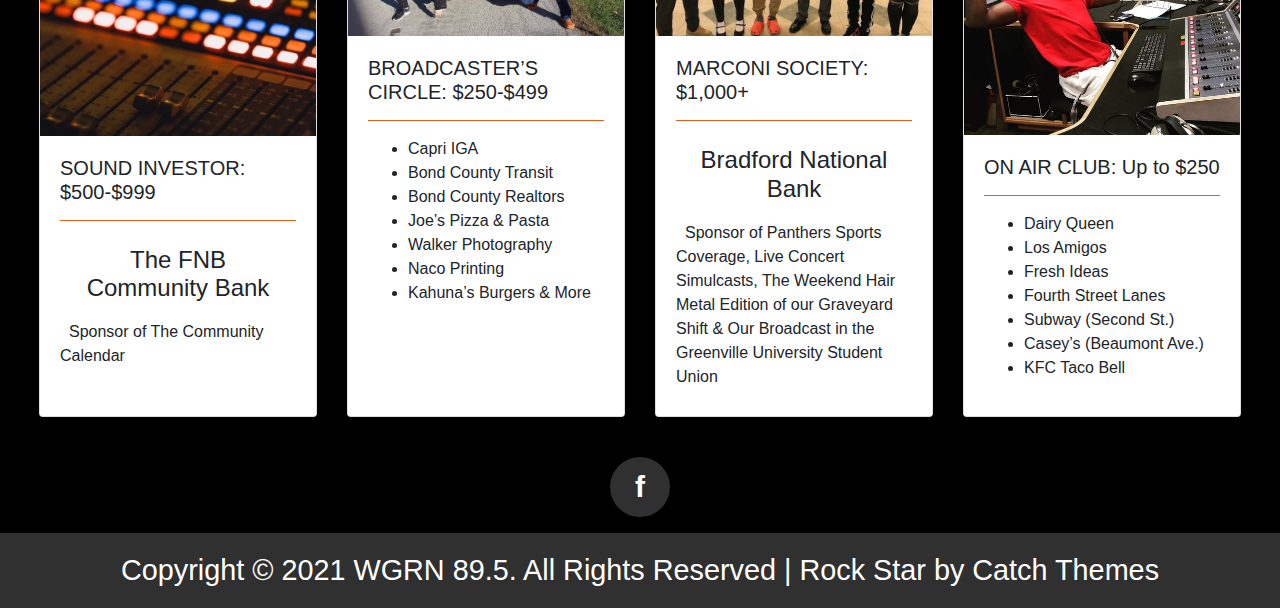
<file: Support.html>
<!DOCTYPE html>
<html lang="en" dir="ltr">
  <head>

    <!-- Required meta tags -->
    <meta charset="utf-8">
    <meta name="viewport" content="width=device-width, initial-scale=1, shrink-to-fit=no">

    <!-- Bootstrap CSS -->
    <link rel="stylesheet" href="https://stackpath.bootstrapcdn.com/bootstrap/4.5.2/css/bootstrap.min.css" integrity="sha384-JcKb8q3iqJ61gNV9KGb8thSsNjpSL0n8PARn9HuZOnIxN0hoP+VmmDGMN5t9UJ0Z" crossorigin="anonymous">
    <link rel="stylesheet" href="./main.css">

    <title>WGRN 89.5</title>
  </head>
  <body style="background:;" class="custom-background custom">
    <div class="container-fluid p-0">

    <!-- Navbar -->
        <div class="row">
          <div class="col">
            <nav class=" navbar navbar-expand-lg navbar-dark bg-black">
            <a class="navbar-brand" href="index.html"> <img width="80" height="80" src="./images/Logo.png" alt="WRGN 89.5"> WGRN 89.5</a>
            <button class="navbar-toggler" type="button" data-toggle="collapse" data-target="#navbarNavAltMarkup" aria-controls="navbarNavAltMarkup" aria-expanded="false" aria-label="Toggle navigation" style="color:blue;">
              <span class="navbar-toggler-icon"></span>
            </button>
            <div class="collapse navbar-collapse" id="navbarNavAltMarkup">
              <div class="navbar-nav">
                <a class="nav-item text-right nav-link" href="index.html">Menu <span class="sr-only">(current)</span></a>
                <a class="nav-item text-right nav-link" href="Listen.html">Listen</a>
                <a class="nav-item text-right nav-link active" href="Support.html">Support</a>
                <a class="nav-item text-right nav-link" href="Schedule.html">Schedule</a>
                <a class="nav-item text-right nav-link" href="Join.html">Join</a>
              </div>
            </div>
          </nav>
        </div>
      </div>

    <!-- Navbar End -->

    <!-- Second Parallax Section -->
    <div class="row">
      <div class="col d-none d-sm-block">
        <div class="paral3 paralsec2">
          <h1 style="color:#FD6821">Support</h1>
        </div>
      </div>
    </div>

    <div class="row">
      <div class="col d-block d-sm-none">
        <img class="m-0 img-fluid" src="./images/Hero2.jpeg" alt="Microphone in a recording booth.">
        <h1 class="carousel-caption h1">Support</h1>
      </div>
    </div>
    <!-- Second Parallax Section End-->

    <div class="row">
      <div class="col slantedDivD">
        <br>
        <p> </p>
        <center><h2 class="mt-3 main-title">Thank you to our generous supporters!</h2></center>
        <hr style="width:50%", size="3", color=#FD6821>
        <center><p class="p1 m-3">    WGRN is almost entirely self-funded and we rely on the generous support of local businesses and individuals just like you. Your contributions help us maintain our equipment, keep our software up to date, renew licenses, and meet several other needs associated with running a radio station. WGRN offers a variety of underwriting and sponsorship opportunities. Our underwriters and supporters are recognized hourly on the air and are listed below. If you would like information on how you can support the efforts of Greenville University students at WGRN, please contact Operations Manager Ryan Mifflin at 618.267.5436 or ryan.mifflin@gmail.com. Support for WGRN is provided by: </p></center>
        <br>
        <br>
        <br>
        <br>
        <br>
        <br>
      </div>

    </div>
    <br>
    <br>

      <!-- Card 1 -->
      <div class="row justify-content-center m-4">
        <div class="col-md-3 mb-4 mb-md-0">
          <div class="card h-100">
            <img class="card-image-top img-fluid" src="./images/soundBoard1 copy.jpeg" alt="A sound board.">
            <div class="card-body">
              <h5 class="card-title">SOUND INVESTOR: $500-$999</h5>
              <hr style=, size="3", color=#FD6821>
              <h4 class="card-text text-center p2">The FNB Community Bank</h4>
              <p3 class="card-text text-center p2">Sponsor of The Community Calendar</p3>
            </div>
          </div>
        </div>


      <!-- Card 2 -->
      <div class="col-md-3 mb-4 mb-md-0">
        <div class="card h-100">
          <img class="card-image-top img-fluid" src="./images/Support5-1.jpeg" alt="Three students next to WGRN car.">
          <div class="card-body">
            <h5 class="card-title">BROADCASTER’S CIRCLE: $250-$499</h5>
            <hr style=, size="3", color=#FD6821>
            <ul>
              <li class="card-text">Capri IGA</li>
              <li class="card-text">Bond County Transit</li>
              <li class="card-text">Bond County Realtors</li>
              <li class="card-text">Joe’s Pizza & Pasta</li>
              <li class="card-text">Walker Photography</li>
              <li class="card-text">Naco Printing</li>
              <li class="card-text">Kahuna’s Burgers & More</li>
            </ul>
          </div>
        </div>
      </div>

      <!-- Card 3 -->
      <div class="col-md-3 mb-4 mb-md-0">
        <div class="card h-100">
          <img class="card-image-top img-fluid" src="./images/Support2.jpeg" alt="Five students reciving donation from Bradford National Bank.">
          <div class="card-body">
            <h5 class="card-title">MARCONI SOCIETY: $1,000+</h5>
            <hr style=, size="3", color=#FD6821>
            <h4 class="card-text text-center p2">Bradford National Bank</h4>
            <p3 class="card-text text-center p2">Sponsor of Panthers Sports Coverage, Live Concert Simulcasts, The Weekend Hair Metal Edition of our Graveyard Shift & Our Broadcast in the Greenville University Student Union</p3>
          </div>
        </div>
      </div>

      <!-- Card 4 -->
        <div class="col-md-3 mb-4 mb-md-0">
          <div class="card h-100">
            <img class="card-image-top img-fluid" src="./images/Support1.jpeg" alt="A student in the booth.">
            <div class="card-body">
              <h5 class="card-title">ON AIR CLUB: Up to $250</h5>
              <hr style=, size="3", color=#FD6821>
              <ul>
                <li class="card-text">Dairy Queen</li>
                <li class="card-text">Los Amigos</li>
                <li class="card-text">Fresh Ideas</li>
                <li class="card-text">Fourth Street Lanes</li>
                <li class="card-text">Subway (Second St.)</li>
                <li class="card-text">Casey’s (Beaumont Ave.)</li>
                <li class="card-text">KFC Taco Bell</li>
              </ul>
            </div>
          </div>
        </div>
      </div>









    <!-- Card 1 -->
    <!-- <div class="row justify-content-center m-4">
      <div class="col-sm-6 mb-4 mb-md-0">
        <div class="card h-100">
          <img class="card-image-top img-fluid" src="./images/Support5-1.jpeg" alt="Three students next to WGRN car.">
          <div class="card-body">
            <h5 class="card-title">BROADCASTER’S CIRCLE: $250-$499</h5>
            <ul>
              <li class="card-text">Capri IGA</li>
              <li class="card-text">Bond County Transit</li>
              <li class="card-text">Bond County Realtors</li>
              <li class="card-text">Joe’s Pizza & Pasta</li>
              <li class="card-text">Walker Photography</li>
              <li class="card-text">Naco Printing</li>
              <li class="card-text">Kahuna’s Burgers & More</li>
            </ul>
          </div>
        </div>
      </div> -->

      <!-- Card 2 -->
      <!-- <div class="col-sm-6 mb-2 mb-md-0">
        <div class="card h-100">
          <img class="card-image-top img-fluid" src="./images/Support2.jpeg" alt="Five students reciving donation from Bradford National Bank.">
          <div class="card-body">
            <h5 class="card-title">MARCONI SOCIETY: $1,000+</h5>
            <h4 class="card-text text-center p2">Bradford National Bank</h4>
            <h4 class="card-text text-center p2">Sponsor of Panthers Sports Coverage, Live Concert Simulcasts, The Weekend Hair Metal Edition of our Graveyard Shift & Our Broadcast in the Greenville University Student Union</h4>
          </div>
        </div>
      </div>
    </div>
 -->


    <!-- Card 3 -->
    <!-- <div class="row justify-content-center m-4">
      <div class="col-sm-6 mb-4 mb-md-0">
        <div class="card h-100">
          <img class="card-image-top img-fluid" src="./images/Join1.jpeg" alt="A student in the booth.">
          <div class="card-body">
            <h5 class="card-title">ON AIR CLUB: Up to $250</h5>
            <ul>
              <li class="card-text">Dairy Queen</li>
              <li class="card-text">Los Amigos</li>
              <li class="card-text">Fresh Ideas</li>
              <li class="card-text">Fourth Street Lanes</li>
              <li class="card-text">Subway (Second St.)</li>
              <li class="card-text">Casey’s (Beaumont Ave.)</li>
              <li class="card-text">KFC Taco Bell</li>
            </ul>
          </div>
        </div>
      </div> -->

      <!-- Card 4 -->
      <!-- <div class="col-sm-6 mb-4 mb-md-0">
        <div class="card h-100">
          <img class="card-image-top img-fluid" src="./images/soundBoard1 copy.jpeg" alt="A sound board.">
          <div class="card-body">
            <h5 class="card-title">SOUND INVESTOR: $500-$999</h5>
            <h4 class="card-text text-center p2">The First National Bank</h4>
            <h4 class="card-text text-center p2">Sponsor of The Throwback & The Community Calendar</h4>
          </div>
        </div>
      </div>
    </div> -->


    <!-- Widgets -->
      <div class="row">
        <p> </p>
      </div>
      <div class="row">
        <div class="col text-center">
          <a type="button" class="btn btn-wigget rounded-circle btn:focus" href="https://www.facebook.com/wgrn895/" target="_blank" rel="noopener noreferrer">f</a>
        </div>
      </div>
      <div class="row">
        <p> </p>
      </div>

    <!-- Widgets End -->



    <!-- Closing Bar -->
      <div class="row my-card">
        <div class="col text-center">
          <p> </p>
          <p>Copyright © 2021 WGRN 89.5. All Rights Reserved | Rock Star by Catch Themes</p>
        </div>
      </div>

    <!-- Closing Bar End -->


    <!-- Optional JavaScript -->
    <!-- jQuery first, then Popper.js, then Bootstrap JS -->
    <script src="https://code.jquery.com/jquery-3.5.1.slim.min.js" integrity="sha384-DfXdz2htPH0lsSSs5nCTpuj/zy4C+OGpamoFVy38MVBnE+IbbVYUew+OrCXaRkfj" crossorigin="anonymous"></script>
    <script src="https://cdn.jsdelivr.net/npm/popper.js@1.16.1/dist/umd/popper.min.js" integrity="sha384-9/reFTGAW83EW2RDu2S0VKaIzap3H66lZH81PoYlFhbGU+6BZp6G7niu735Sk7lN" crossorigin="anonymous"></script>
    <script src="https://stackpath.bootstrapcdn.com/bootstrap/4.5.2/js/bootstrap.min.js" integrity="sha384-B4gt1jrGC7Jh4AgTPSdUtOBvfO8shuf57BaghqFfPlYxofvL8/KUEfYiJOMMV+rV" crossorigin="anonymous"></script>
  </body>
</html>
</file>
<file: main.css>
body.custom-background {
    background-color: black;
    background-image: url(http://wgrn.net/wp-content/uploads/2017/09/wgrn_wave-2.png);
    background-position: center 225px;
    background-size: contain;
    background-repeat: no-repeat;
    background-attachment: fixed;
}


/* #dfe1e3 =white */
/* #FD6821 =orange  */

.p1 {
  padding: 10px;
}

.p2 {
  padding: 9px;
}

.h1 {
  left: -130px;
  top: -10px;
  /* font-size: 40px; */
  font-size: calc(30pt + .5vw);
  margin: 0px;
  color: #FD6821;
}
.h2 {
  left: -130px;
  top: -10px;
  /* font-size: 40px; */
  font-size: calc(30pt + .5vw);
  margin: 0px;
  color: white;
}

/* font-size for xs */
p {
  font-size: 0.95rem;
}

/* font-size for sm */
@media screen and (min-width: 576px) {
  p {
    font-size: 1rem;
  }
}

/* font-size for md */
@media screen and (min-width: 768px) {
  p {
    font-size: 1.5rem;
  }
}
/* font-size for lg */
@media screen and (min-width: 992px) {
  p {
    font-size: 1.8rem;
  }
}

.main-title {
  font-size: calc(16pt + 2vw);
}

.nav-text {
  color: #FF6821;
}


.bg-Listen {
  text-align: center;
  color: #FF6821;
}

.su-button-center{
  text-align: center;
}

.button-wgrn {
  margin-top: 50px;
  font-size: 24px;
  background-color: #FD6821;
  color: white;
}

.button-wgrn:hover {
  background-color: white;
  color: #FD6821;
}

.button-PublicFiles {
  font-size: 24px;
  text-decoration: underline;
  color: #FD6821;
}

.button-PublicFiles:hover {
  color: white;
}

.button-listen {
  font-size: 14px;
  background-color: #FD6821;
  color: white;
}

.button-listen:hover {
  background-color: white;
  color: #FD6821;
}

.btn-wigget {
  outline: none;
  font-size: 30px;
  font-weight: bold;
  width: 60px;
  height: 60px;
  background-color: #FFFFFF30;
  color: white;
}

.btn:focus,.btn:active {
   outline: none !important;
   box-shadow: none;
}

.btn-wigget:hover {
  background-color: white;
  color: #gray;
}

.file {
  background-color: #FFFFFF30;
  color: white;
  font-size: 20px;
  text-align: center;
  margin: 75px;
  border-radius: 50px;
  padding: 20px;
}

.file2 {
  background-color: #00000050;
  color: white;
  width: 300px;
  height:300px;
  font-size: 20px;
  margin-top:200px;
  margin-right: 75px;
  text-align: center;
  border-radius: 50px;
  padding: 40px;
}

.file3 {
  background-color: #00000050;
  color: white;
  width: 300px;
  /* height:300px; */
  font-size: 20px;
  margin: 100px;
  margin-bottom: 15px;
  text-align: center;
  border-radius: 50px;
  padding: 40px;
}

.file4 {
  /* background-color: #3a3a3c; */
  background-color: #dfe1e3;
  color: black;
  font-size: 20px;
  text-align: center;
  margin: 75px;
  border-radius: 50px;
  padding: 20px;
}

.my-card {
  text-align: center;
  background-color: #FFFFFF30;
  border: 5px 5px solid #FFFFFF;
  color: #FFFFFF;
}

.my-card1 {
  text-align: center;
  background-color: #3a3a3c;
  border: 5px 5px solid #FFFFFF;
  color: #FFFFFF;
}

.my-card2 {
  text-align: center;
  background-color: #dfe1e3;
  border: 5px 5px solid #FFFFFF;
  color: #FFFFFF;
}

.title {
  color: white;
  text-shadow: 4px 4px black;
}
.title:hover {
  transform: scale(1.05);
}
   a:visited, a:link, a:active
{
    text-decoration: none;
}

.sub-title {
  color: #FD6821;
  text-shadow: 4px 4px #FFFFFF;
  font-size: calc(16pt + 2vw);
}

.sub-title:hover {
  transform: scale(1.05);
}

.sub-title2 {
  color: #dfe1e3;
  text-shadow: 4px 4px black;
  font-size: calc(16pt + 2vw);
}

.sub-title2:hover {
  transform: scale(1.05);
}

.sub-title3 {
  color: white;
  text-shadow: 4px 4px #FD682180;
  font-size: calc(16pt + 2vw);
}

.sub-title3:hover {
  transform: scale(1.05);
}

.sub-font1 {
  color: black;
  font-size: calc(14pt + 1vw);
}

.sub-font2 {
  color: white;
  font-size: calc(14pt + 1vw);
}

.image {
  /* opacity:1; */
}

.image:hover {
  transform: scale(1.05);
}

.image3 {
  /* width: 450px;
  height: 450px; */
  width: 100%;
}

.image3:hover {
  transform: scale(1.05);
}

.image2 {
  /* opacity:1; */
}

.image2:hover {
  transform: scale(1.05);
  position: relative; left: -2em;
}

.image4 {
  width: 100%;
}

.row1 {
  background: #00000000;
}

.paral {
min-height: 500px;
background-attachment: fixed;
background-size: cover;
background-position: 35% 50%;
}

/* Paragraph for Parallax Section */
.paral p {
font-size: 24px;
color:#f5f5f5;
text-align: center;
line-height: 60px;
}

/* Heading for Parallax Section */
.paral h1 {
color: rgba(255, 255, 255, 0.8);
font-size: 60px;
text-align: center;
padding-top: 300px;
line-height: 100px;
}

.paral3 h1 {
/* color: rgba(255, 255, 255, 0.8); */
color: white;
font-size: 75px;
text-align: left;
padding: 50px;
line-height: 100px;
}

.paral4 h1 {
/* color: rgba(255, 255, 255, 0.8); */
color: white;
font-size: 75px;
text-align: left;
padding: 50px;
line-height: 100px;
}

/* Image for Parallax Section */
.paralsec {
background-image: url("./images/Hero1.2.jpeg");
}
.paralsec1 {
background-image: url("./images/Neon1.jpeg");
}
.paralsec2 {
background-image: url("./images/Hero2.jpeg");
z-index: -100;
}
.paralsec3 {
background-image: url("./images/Events2.jpeg");
}
.paralsec4 {
background-image: url("./images/Join3.jpeg");
}

.paral2 {
min-height: 600px;
background-attachment: fixed;
background-size: cover;
background-position: 35% 50%;
}

.paral3 {
min-height: 600px;
background-attachment: fixed;
background-size: cover;
background-position: 35% 50%;
transform: skewY(-4deg);
margin-top: 25px;
}

.paral4 {
min-height: 600px;
background-attachment: fixed;
background-size: cover;
background-position: 1% 1%;
transform: skewY(-4deg);
margin-top: 25px;
}


/* Remove Bottom Margin from Jumbotron */
.jumbotron{margin-bottom: 0;}





.slantedDivA{
  position: relative;
  width: 100%;
  height: 400px;
  /* background: rgba(40, 40, 40, 0.5); */
}

.slantedDivA:after{
  position: absolute;
  width: 100%;
  height: 100%;
  content: '';
  background: #dfe1e3;
  /* background: inherit; */
  top: 0;
  right: 0;
  bottom: 0;
  left: 0;
  z-index: -1;
  transform-origin: top right;
  transform: skewY(-4deg);
}


.slantedDivB{
  position: relative;
  width: 100%;
  height: 400px;
  /* background: rgba(40, 40, 40, 0.5); */
}

.slantedDivB:after{
  position: absolute;
  width: 100%;
  height: 100%;
  content: '';
  background: #FD6821;
  /* background: inherit; */
  top: 0;
  right: 0;
  bottom: 0;
  left: 0;
  z-index: -1;
  transform-origin: top right;
  transform: skewY(-4deg);
}


.slantedDivC{
  position: relative;
  width: 100%;
  height: 400px;
  /* background: rgba(40, 40, 40, 0.5); */
}

.slantedDivC:after{
  position: absolute;
  width: 100%;
  height: 100%;
  content: '';
  background: #FFFFFF30;
  /* background: inherit; */
  top: 0;
  right: 0;
  bottom: 0;
  left: 0;
  z-index: -1;
  transform-origin: top right;
  transform: skewY(-4deg);
}

.slantedDivD{
  position: relative;
  width: 100%;
  /* height: 500px; */
  /* background: rgba(40, 40, 40, 0.5); */
}

.slantedDivD:after{
  position: absolute;
  width: 100%;
  height: 100%;
  content: '';
  background: #dfe1e3;
  /* background: inherit; */
  top: -10%;
  right: 0;
  bottom: 0;
  left: 0;
  z-index: -1;
  transform-origin: top left;
  transform: skewY(-4deg);
}
</file>
